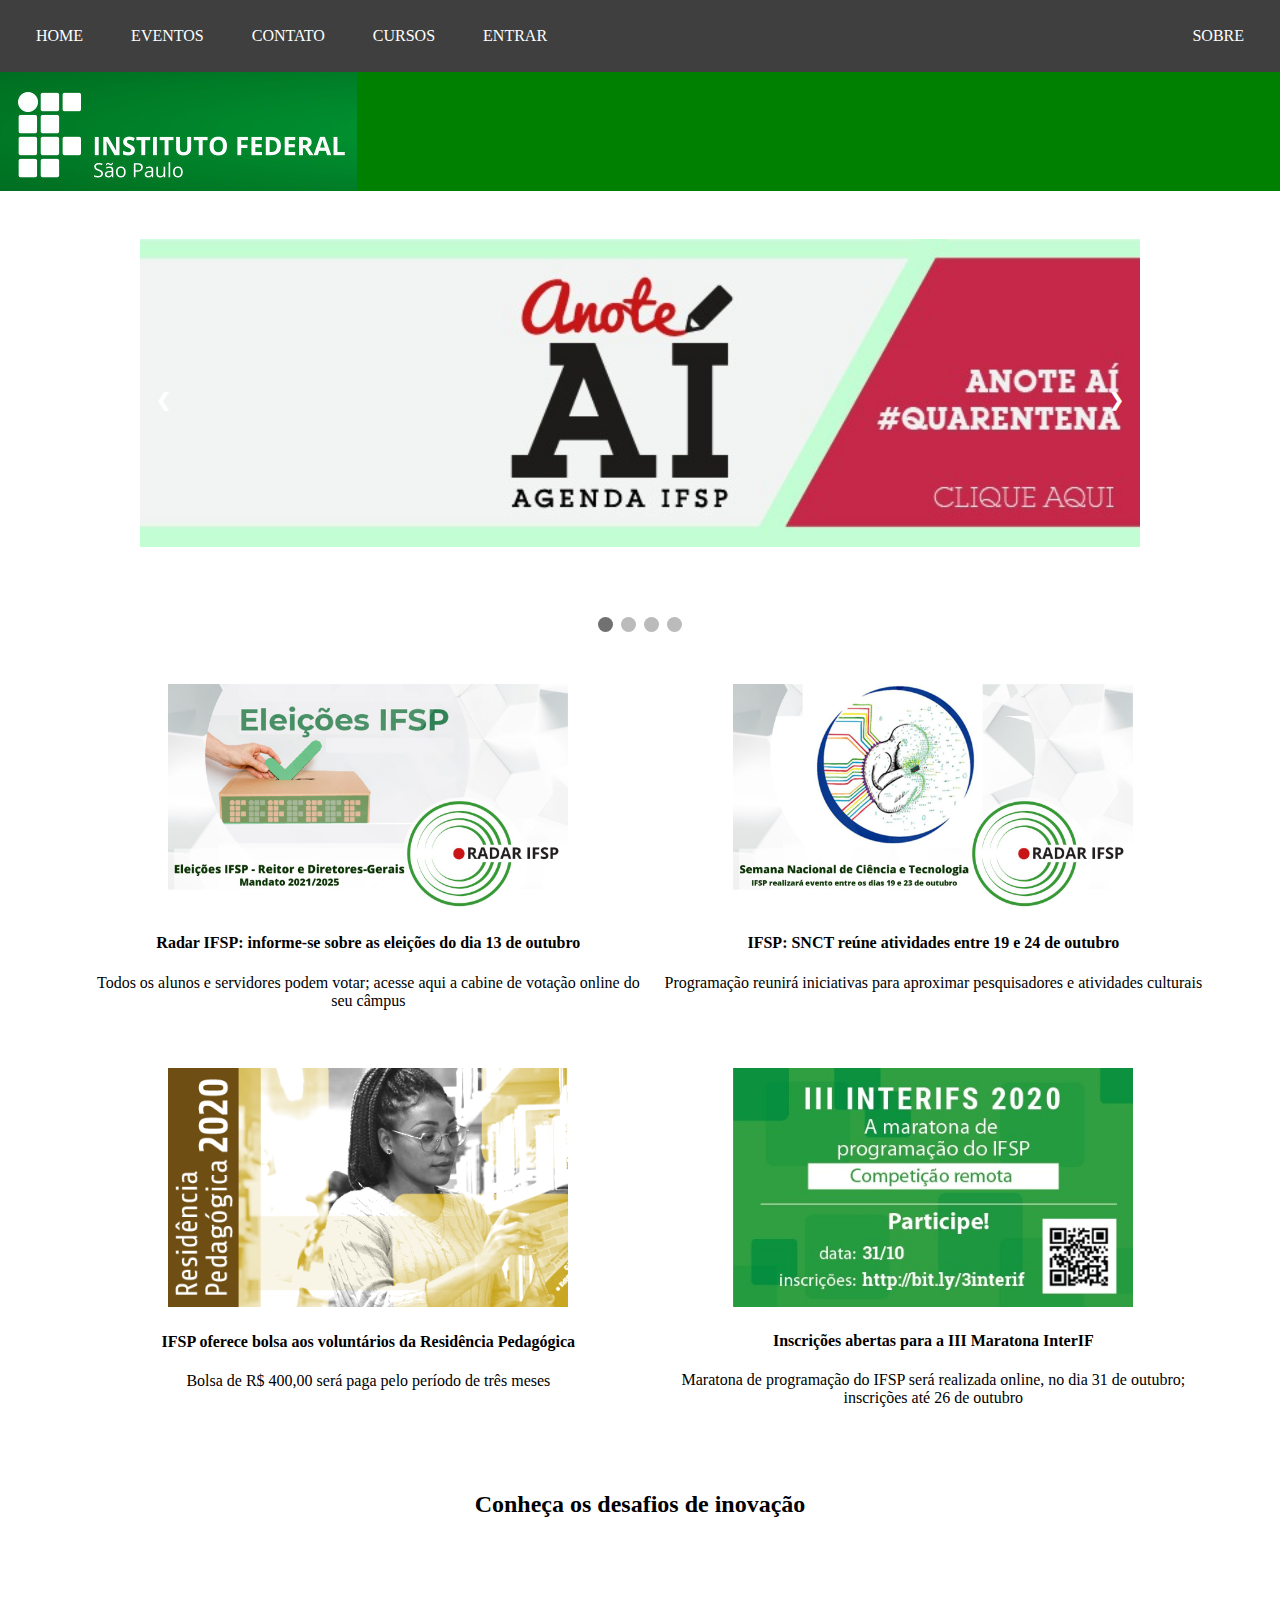
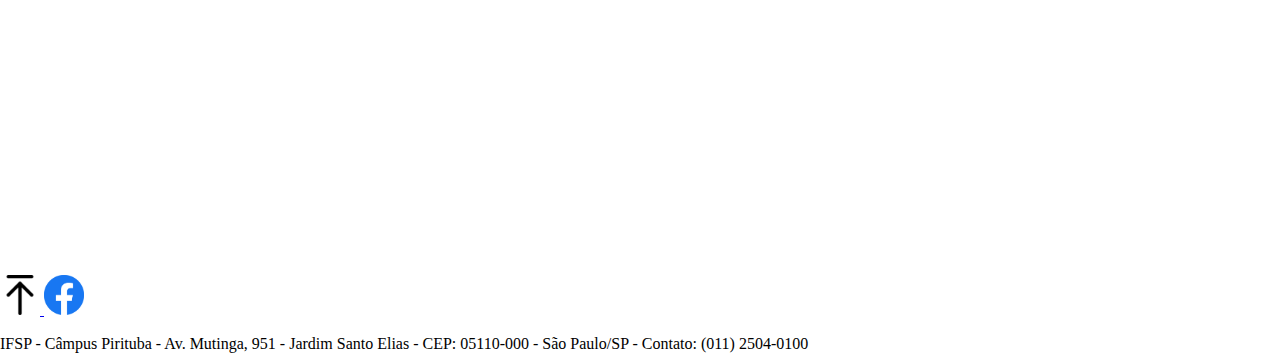
<file: index.html>
<!DOCTYPE html>
<html>

<head>
  <meta charset="utf-8">
  <meta name="viewport" content="width=device-width">
  <title>Desenvolvimento web: Cliente - Semana 9</title>
  <link href="favicon.ico" rel="shortcut icon" type="image/x-icon">
  <link href="style.css" rel="stylesheet" type="text/css" />
</head>

<body>

  <nav class="cabecalho">
  
    <ul class="menu-l">
      <li class="item"><a href="index.html" class="menu-btn">HOME</a></li>
      <li class="item"><a href="eventos.html" class="menu-btn">EVENTOS</a></li>
      <li class="item"><a href="contato.html" class="menu-btn">CONTATO</a></li>

      <div class="dropdown">
        <button class="dropbtn">CURSOS</button>
        <div class="dropdown-content">
          <a href="ads.html">Análise e Desenvolvimeto de Sistemas</a>
          <a href="#">Engenharia de Produção</a>
          <a href="#">Gestão em Tecnologia da Informação</a>
          <a href="#">Letras</a>
          <a href="#">Gestão Pública</a>
        </div>
      </div>
        
      <li class="item"><a href="entrar.html" class="menu-btn">ENTRAR</a></li>
    </ul>
      
      <div class="menu-d">
        <ul class="menu-l">
      <li class="item"><a href="sobre.html" class="menu-btn">SOBRE</a></li>
      </ul>
        
    </div> 
  
  </nav>
  
  <figure class="logo">
    <img src="Logo.jpg" alt="Logo IFSP"/>
  </figure> 

  <!--Cabeçalho até aqui-->

  <div class="infos">

    <div class="slideshow-container">
      
      <div class="mySlides fade">
        <img src="A.png" style="width:100%">
      </div>

      <div class="mySlides fade">
        <img src="B.jpg" style="width:100%">
      </div>

      <div class="mySlides fade">
        <img src="C.jpg" style="width:100%">
      </div>

      <div class="mySlides fade">
        <h2>Conheça os desafios de inovação</h2>
        <iframe width="560" height="315" src="https://www.youtube.com/embed/5g5LQe3m8Po?si=qrplXbUvVbLGB_-I" 
          title="Desafio de Inovação: webinar com executivos da empresa Sem Parar e representantes da Inova IFSP" 
          frameborder="0" 
          allow="accelerometer; autoplay; clipboard-write; encrypted-media; gyroscope; picture-in-picture; web-share" 
          allowfullscreen></iframe>
      </div>

      <a class="prev" onclick="plusSlides(-1)">&#10094;</a>
      <a class="next" onclick="plusSlides(1)">&#10095;</a>
    </div>
    <br>

    <div style="text-align:center">
      <span class="dot" onclick="currentSlide(1)"></span>
      <span class="dot" onclick="currentSlide(2)"></span>
      <span class="dot" onclick="currentSlide(3)"></span>
      <span class="dot" onclick="currentSlide(4)"></span>
    </div>
    
    <div class="grid-container">
      <figure class="grid-item">
        <img src="eleicoes.jpg" alt="Eleições" class="img-grid"/>
        <figcaption class="grid-leg">
          <h4>Radar IFSP: informe-se sobre as eleições do dia 13 de outubro</h4>
          <p>Todos os alunos e servidores podem votar; acesse aqui a cabine de votação online do seu câmpus</p>
      </figure>

      <figure class="grid-item">
        <img src="snct.jpg" alt="Radar" class="img-grid"/>
        <figcaption class="grid-leg">
          <h4>IFSP: SNCT reúne atividades entre 19 e 24 de outubro</h4>
          <p>Programação reunirá iniciativas para aproximar pesquisadores e atividades culturais</p>
      </figure>

      <figure class="grid-item">
        <img src="residencia.png" alt="Residência" class="img-grid"/>
        <figcaption class="grid-leg">
          <h4>IFSP oferece bolsa aos voluntários da Residência Pedagógica</h4>
          <p>Bolsa de R$ 400,00 será paga pelo período de três meses</p>
      </figure>

      <figure class="grid-item">
        <img src="maratona.jpeg" alt="Maratona" class="img-grid"/>
        <figcaption class="grid-leg">
          <h4>Inscrições abertas para a III Maratona InterIF</h4>
          <p>Maratona de programação do IFSP será realizada online, no dia 31 de outubro; inscrições até 26 de outubro</p>
      </figure>

    </div>
    
    <h2>Conheça os desafios de inovação</h2>
    <iframe width="560" height="315" src="https://www.youtube.com/embed/5g5LQe3m8Po?si=qrplXbUvVbLGB_-I" 
      title="Desafio de Inovação: webinar com executivos da empresa Sem Parar e representantes da Inova IFSP" 
      frameborder="0" 
      allow="accelerometer; autoplay; clipboard-write; encrypted-media; gyroscope; picture-in-picture; web-share" 
      allowfullscreen></iframe>
  </div>

  <div class="rodapé">
    <br>
    <a href="#top">
      <img src="MoveTop.png" alt="Ícone ir para início" width="40"/>
    </a>

    <a href="https://www.facebook.com/ifsppirituba">
      <img src="facebook.png" alt="Ícone Facebook" width="40"/>
    </a>

    <p>IFSP - Câmpus Pirituba - Av. Mutinga, 951 - Jardim Santo Elias - CEP: 05110-000 - São Paulo/SP - Contato: (011) 2504-0100</p>
  </div>

  <script src="script.js"></script>
</body>

</html>
</file>
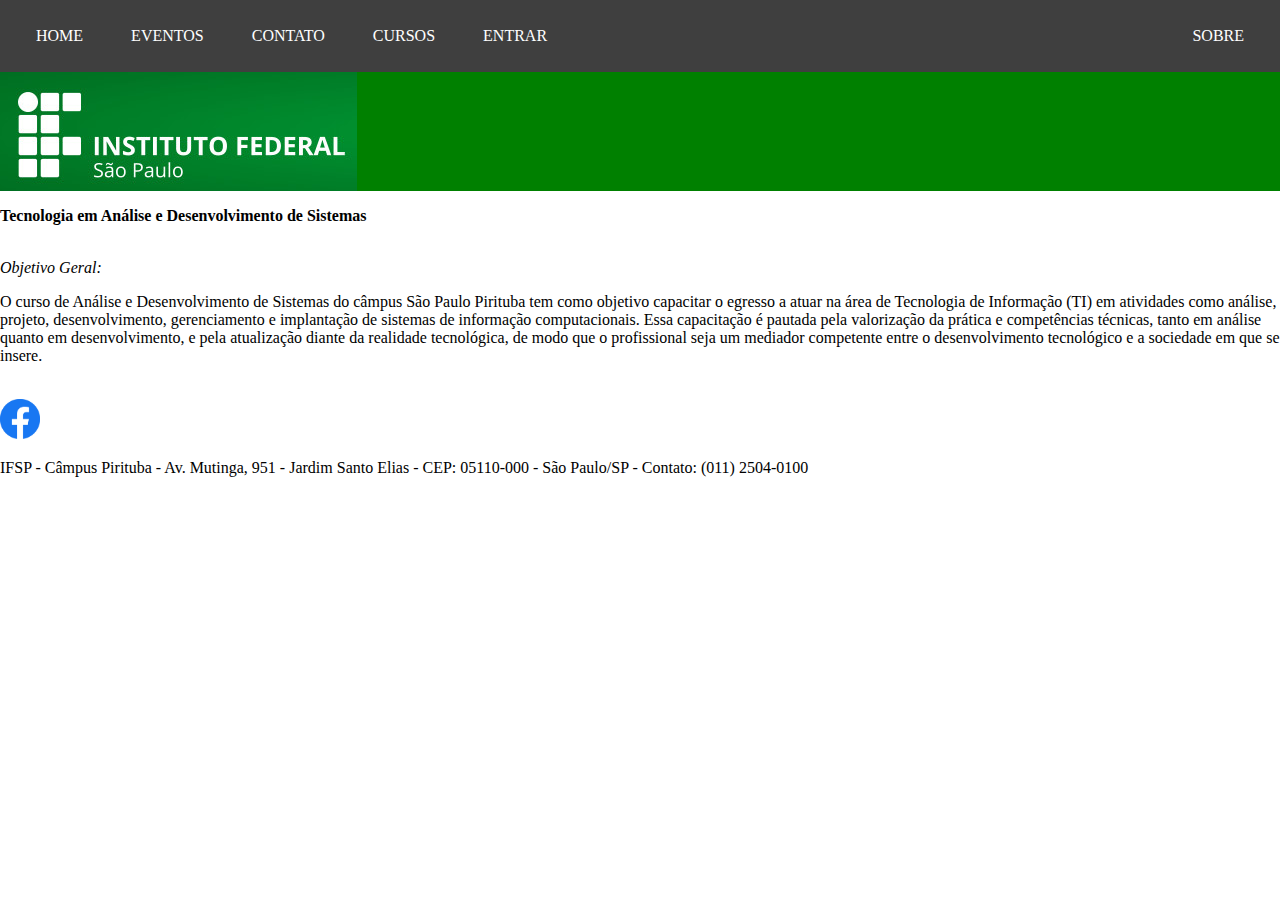
<file: ads.html>
<!DOCTYPE html>
<html>

<head>
  <meta charset="utf-8">
  <meta name="viewport" content="width=device-width">
  <title>Desenvolvimento web: Cliente - Semana 9</title>
  <link href="favicon.ico" rel="shortcut icon" type="image/x-icon">
  <link href="style.css" rel="stylesheet" type="text/css" />
</head>

<body>

  <nav class="cabecalho">

    <ul class="menu-l">
      <li class="item"><a href="index.html" class="menu-btn">HOME</a></li>
      <li class="item"><a href="eventos.html" class="menu-btn">EVENTOS</a></li>
      <li class="item"><a href="contato.html" class="menu-btn">CONTATO</a></li>

      <div class="dropdown">
        <button class="dropbtn">CURSOS</button>
        <div class="dropdown-content">
          <a href="ads.html">Análise e Desenvolvimeto de Sistemas</a>
          <a href="#">Engenharia de Produção</a>
          <a href="#">Gestão em Tecnologia da Informação</a>
          <a href="#">Letras</a>
          <a href="#">Gestão Pública</a>
        </div>
      </div>

      <li class="item"><a href="entrar.html" class="menu-btn">ENTRAR</a></li>
    </ul>

      <div class="menu-d">
        <ul class="menu-l">
      <li class="item"><a href="sobre.html" class="menu-btn">SOBRE</a></li>
      </ul>

    </div> 

  </nav>

  <figure class="logo">
    <img src="Logo.jpg" alt="Logo IFSP"/>
  </figure> 

  <p><strong>Tecnologia em Análise e Desenvolvimento de Sistemas</strong></p>

  <br>

  <em>Objetivo Geral:</em>
  <p>O curso de Análise e Desenvolvimento de Sistemas do câmpus São Paulo Pirituba tem como objetivo capacitar o egresso a atuar na área de Tecnologia de Informação (TI) em atividades como análise, projeto, desenvolvimento, gerenciamento e implantação de sistemas de informação computacionais. Essa capacitação é pautada pela valorização da prática e competências técnicas, tanto em análise quanto em desenvolvimento, e pela atualização diante da realidade tecnológica, de modo que o profissional seja um mediador competente entre o desenvolvimento tecnológico e a sociedade em que se insere.</p>

  <div class="rodapé">
    <br>
    <a href="https://www.facebook.com/ifsppirituba">
      <img src="facebook.png" alt="Ícone Facebook" width="40"/>
    </a>

    <p>IFSP - Câmpus Pirituba - Av. Mutinga, 951 - Jardim Santo Elias - CEP: 05110-000 - São Paulo/SP - Contato: (011) 2504-0100</p>
  </div>

  <script src="script.js"></script>
</body>

</html>
</file>
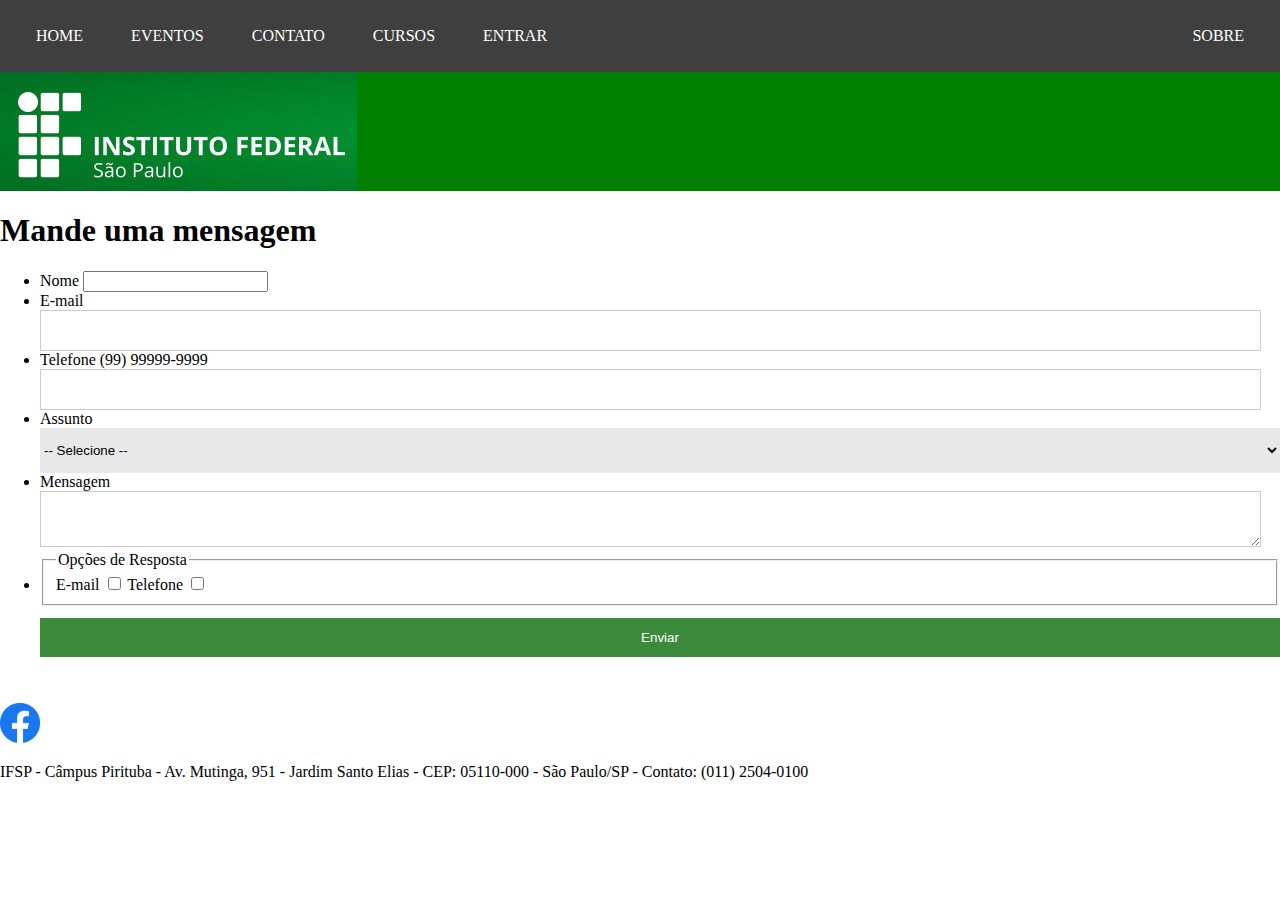
<file: contato.html>
<!DOCTYPE html>
<html>

<head>
  <meta charset="utf-8">
  <meta name="viewport" content="width=device-width">
  <title>Desenvolvimento web: Cliente - Semana 9</title>
  <link href="favicon.ico" rel="shortcut icon" type="image/x-icon">
  <link href="style.css" rel="stylesheet" type="text/css" />
</head>

<body>

  <nav class="cabecalho">

    <ul class="menu-l">
      <li class="item"><a href="index.html" class="menu-btn">HOME</a></li>
      <li class="item"><a href="eventos.html" class="menu-btn">EVENTOS</a></li>
      <li class="item"><a href="contato.html" class="menu-btn">CONTATO</a></li>

      <div class="dropdown">
        <button class="dropbtn">CURSOS</button>
        <div class="dropdown-content">
          <a href="ads.html">Análise e Desenvolvimeto de Sistemas</a>
          <a href="#">Engenharia de Produção</a>
          <a href="#">Gestão em Tecnologia da Informação</a>
          <a href="#">Letras</a>
          <a href="#">Gestão Pública</a>
        </div>
      </div>

      <li class="item"><a href="entrar.html" class="menu-btn">ENTRAR</a></li>
    </ul>

      <div class="menu-d">
        <ul class="menu-l">
      <li class="item"><a href="sobre.html" class="menu-btn">SOBRE</a></li>
      </ul>

    </div> 

  </nav>

  <figure class="logo">
    <img src="Logo.jpg" alt="Logo IFSP"/>
  </figure> 

  <h1>Mande uma mensagem</h1>

  <ul>
    <form>
      <li><a>Nome <input name="usuario" required></a></li>
      <li><a>E-mail <input type="email" required></a></li>
      <li><a>Telefone (99) 99999-9999 <input name="celular" type="tel" pattern="\([0-9]{2}\) [0-9]{5}-[0-9]{4}" required></a></li>
      
      <li><a>Assunto </a>
        <select name="assunto" required>
          <option value="" disabled selected>-- Selecione --</option>
          <option value="v1">Reclamação</option>
          <option value="v2">Sugestão</option>
        </select>
      </li>
      
      <li><a>Mensagem </a><textarea required></textarea></li>
      
      <li><fieldset>
        <legend>Opções de Resposta</legend>
        E-mail <input type="checkbox" value="email" name="lp" required>
        Telefone <input type="checkbox" value="telefone" name="lp" required>
      </fieldset></li>
      
      <input type="submit" value="Enviar"/>
    </form>
  </ul>
  
  <div class="rodapé">
    <br>
    <a href="https://www.facebook.com/ifsppirituba">
      <img src="facebook.png" alt="Ícone Facebook" width="40"/>
    </a>

    <p>IFSP - Câmpus Pirituba - Av. Mutinga, 951 - Jardim Santo Elias - CEP: 05110-000 - São Paulo/SP - Contato: (011) 2504-0100</p>
  </div>

  <script src="script.js"></script>
</body>

</html>
</file>
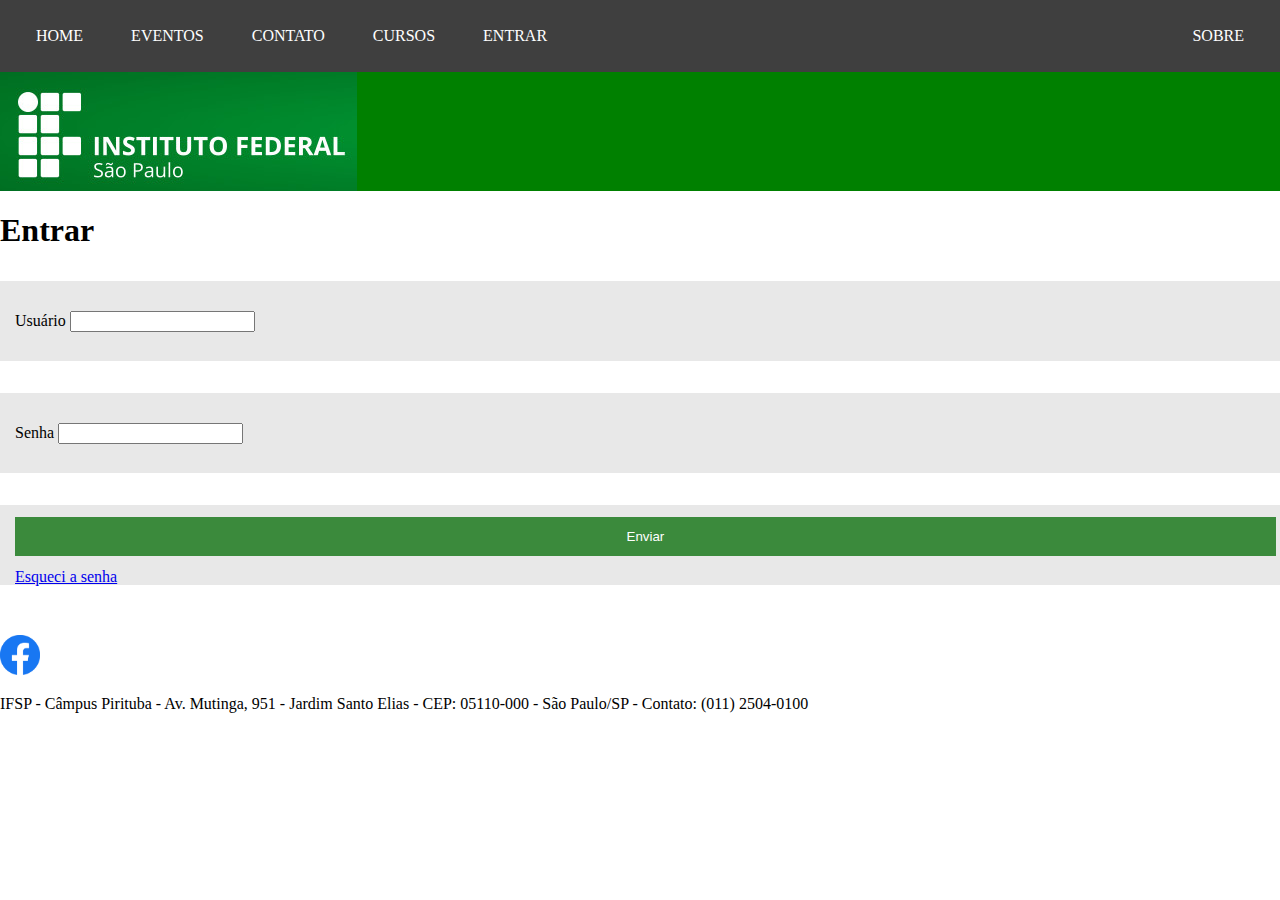
<file: entrar.html>
<!DOCTYPE html>
<html>

<head>
  <meta charset="utf-8">
  <meta name="viewport" content="width=device-width">
  <title>Desenvolvimento web: Cliente - Semana 9</title>
  <link href="favicon.ico" rel="shortcut icon" type="image/x-icon">
  <link href="style.css" rel="stylesheet" type="text/css" />
</head>

<body>

  <nav class="cabecalho">

    <ul class="menu-l">
      <li class="item"><a href="index.html" class="menu-btn">HOME</a></li>
      <li class="item"><a href="eventos.html" class="menu-btn">EVENTOS</a></li>
      <li class="item"><a href="contato.html" class="menu-btn">CONTATO</a></li>

      <div class="dropdown">
        <button class="dropbtn">CURSOS</button>
        <div class="dropdown-content">
          <a href="ads.html">Análise e Desenvolvimeto de Sistemas</a>
          <a href="#">Engenharia de Produção</a>
          <a href="#">Gestão em Tecnologia da Informação</a>
          <a href="#">Letras</a>
          <a href="#">Gestão Pública</a>
        </div>
      </div>

      <li class="item"><a href="entrar.html" class="menu-btn">ENTRAR</a></li>
    </ul>

      <div class="menu-d">
        <ul class="menu-l">
      <li class="item"><a href="sobre.html" class="menu-btn">SOBRE</a></li>
      </ul>

    </div> 

  </nav>

  <figure class="logo">
    <img src="Logo.jpg" alt="Logo IFSP"/>
  </figure> 

  <h1>Entrar</h1>

  <form>
    <div class="caixa-cinza">
      <a>Usuário <input name="usuario" class="user" required></a>
    </div> 

    <div class="caixa-cinza">
      <a>Senha <input name="senha1" type="password" class="senha" required></a>
    </div> 

    <div class="caixa-cinza">
      <input type="submit" value="Enviar"/>
        <a href="#">Esqueci a senha</a>
    </div>
    
  </form>

  <div class="rodapé">
    <br>
    <a href="https://www.facebook.com/ifsppirituba">
      <img src="facebook.png" alt="Ícone Facebook" width="40"/>
    </a>

    <p>IFSP - Câmpus Pirituba - Av. Mutinga, 951 - Jardim Santo Elias - CEP: 05110-000 - São Paulo/SP - Contato: (011) 2504-0100</p>
  </div>

  <script src="script.js"></script>
</body>

</html>
</file>
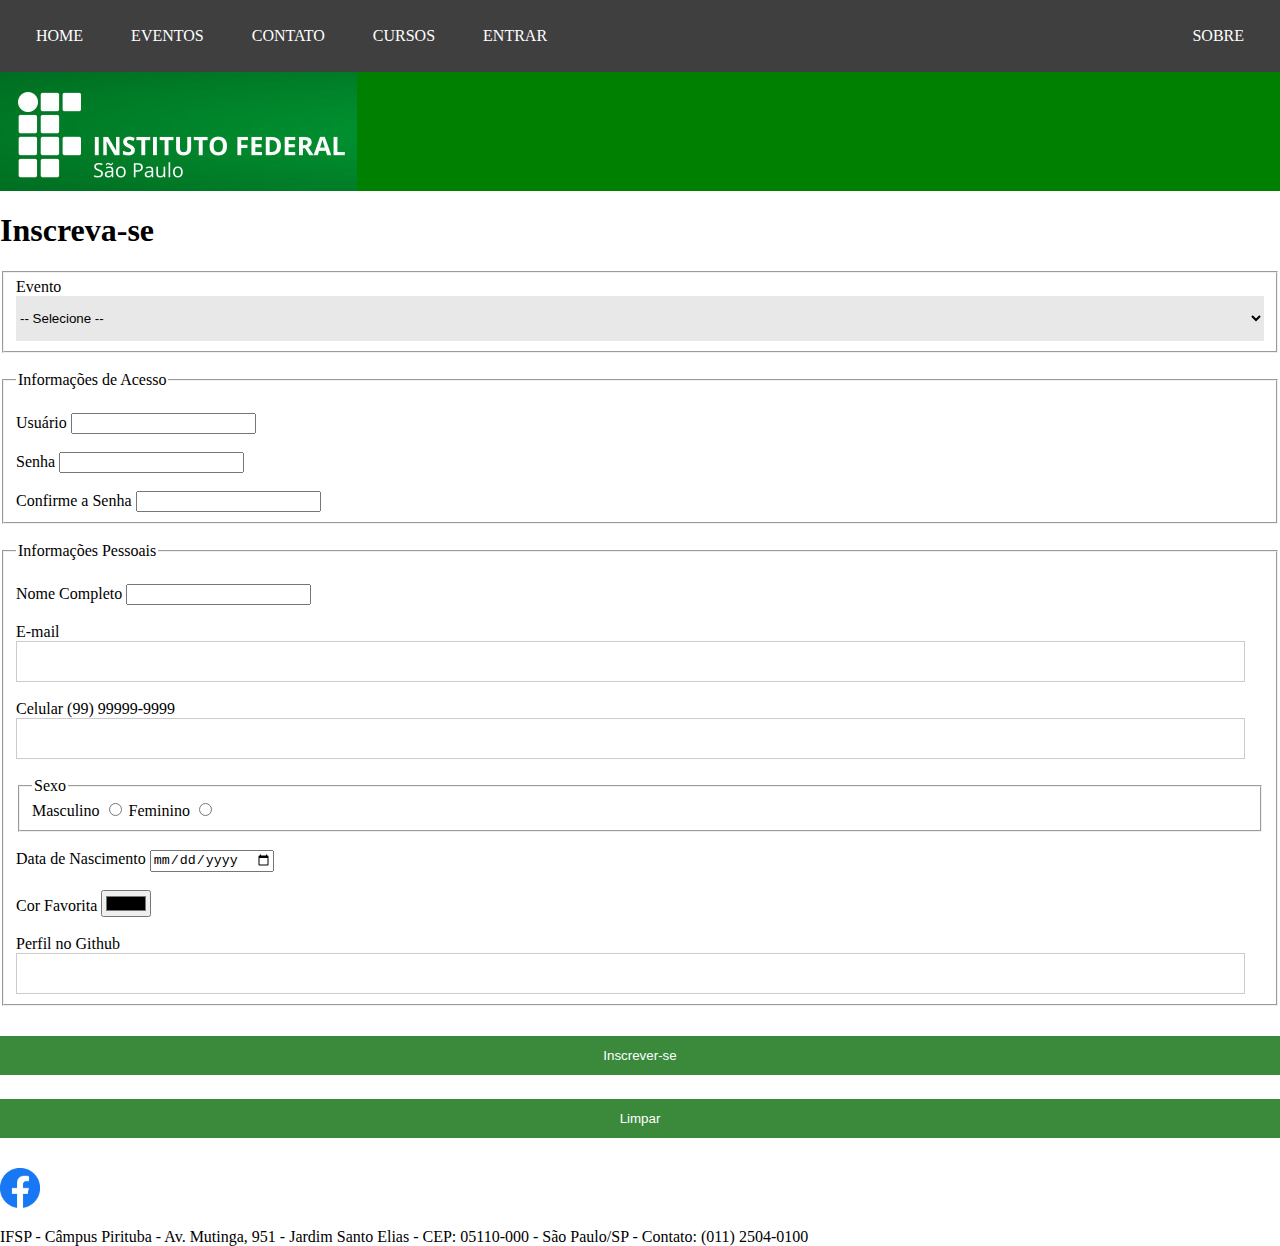
<file: eventos.html>
<!DOCTYPE html>
<html>

<head>
  <meta charset="utf-8">
  <meta name="viewport" content="width=device-width">
  <title>Desenvolvimento web: Cliente - Semana 9</title>
  <link href="favicon.ico" rel="shortcut icon" type="image/x-icon">
  <link href="style.css" rel="stylesheet" type="text/css" />
</head>

<body>

  <nav class="cabecalho">

    <ul class="menu-l">
      <li class="item"><a href="index.html" class="menu-btn">HOME</a></li>
      <li class="item"><a href="eventos.html" class="menu-btn">EVENTOS</a></li>
      <li class="item"><a href="contato.html" class="menu-btn">CONTATO</a></li>

      <div class="dropdown">
        <button class="dropbtn">CURSOS</button>
        <div class="dropdown-content">
          <a href="ads.html">Análise e Desenvolvimeto de Sistemas</a>
          <a href="#">Engenharia de Produção</a>
          <a href="#">Gestão em Tecnologia da Informação</a>
          <a href="#">Letras</a>
          <a href="#">Gestão Pública</a>
        </div>
      </div>

      <li class="item"><a href="entrar.html" class="menu-btn">ENTRAR</a></li>
    </ul>

      <div class="menu-d">
        <ul class="menu-l">
      <li class="item"><a href="sobre.html" class="menu-btn">SOBRE</a></li>
      </ul>

    </div> 

  </nav>

  <figure class="logo">
    <img src="Logo.jpg" alt="Logo IFSP"/>
  </figure> 

  <h1>Inscreva-se</h1>

  <form>
    <fieldset>
      Evento <select name="evento" required>
        <option value="" disabled selected>-- Selecione --</option>
        <option value="v1">Voe sem asas</option>
        <option value="v2">Festa junina</option>
        <option value="v3">Semana da tecnologia</option>
      </select>
    </fieldset>

    <br>
  
    <fieldset>
      <legend>Informações de Acesso</legend><br>
      Usuário <input name="usuario" class="user" required><br>
      <br>
      Senha <input name="senha1" type="password" class="senha" required><br>
      <br>
      Confirme a Senha <input name="senha2" type="password" required><br>
    </fieldset>

    <br>
    
    <fieldset>
      <legend>Informações Pessoais</legend><br>
      Nome Completo <input name="usuario" required><br>
      <br>
      E-mail <input type="email" required><br>
      <br>
      Celular (99) 99999-9999 <input name="celular" type="tel" pattern="\([0-9]{2}\) [0-9]{5}-[0-9]{4}" required><br>
      <br>
      
      <fieldset>
        <legend>Sexo</legend>
        Masculino <input type="radio" value="masculino" name="lp" required>  
        Feminino <input type="radio" value="feminino" name="lp" required>
      </fieldset>
      
      <br>
      Data de Nascimento <input type="date" required><br>
      <br>
      Cor Favorita <input type="color"><br>
      <br>
      Perfil no Github <input type="url" required><br>
    
    </fieldset>

    <br>
    <input type="submit" value="Inscrever-se"/> 
    <input type="reset" value="Limpar"/> 
    
  </form>

  <div class="rodapé">
    <br>
    <a href="https://www.facebook.com/ifsppirituba">
      <img src="facebook.png" alt="Ícone Facebook" width="40"/>
    </a>
    
    <p>IFSP - Câmpus Pirituba - Av. Mutinga, 951 - Jardim Santo Elias - CEP: 05110-000 - São Paulo/SP - Contato: (011) 2504-0100</p>
  </div>

  <script src="script.js"></script>
</body>

</html>
</file>
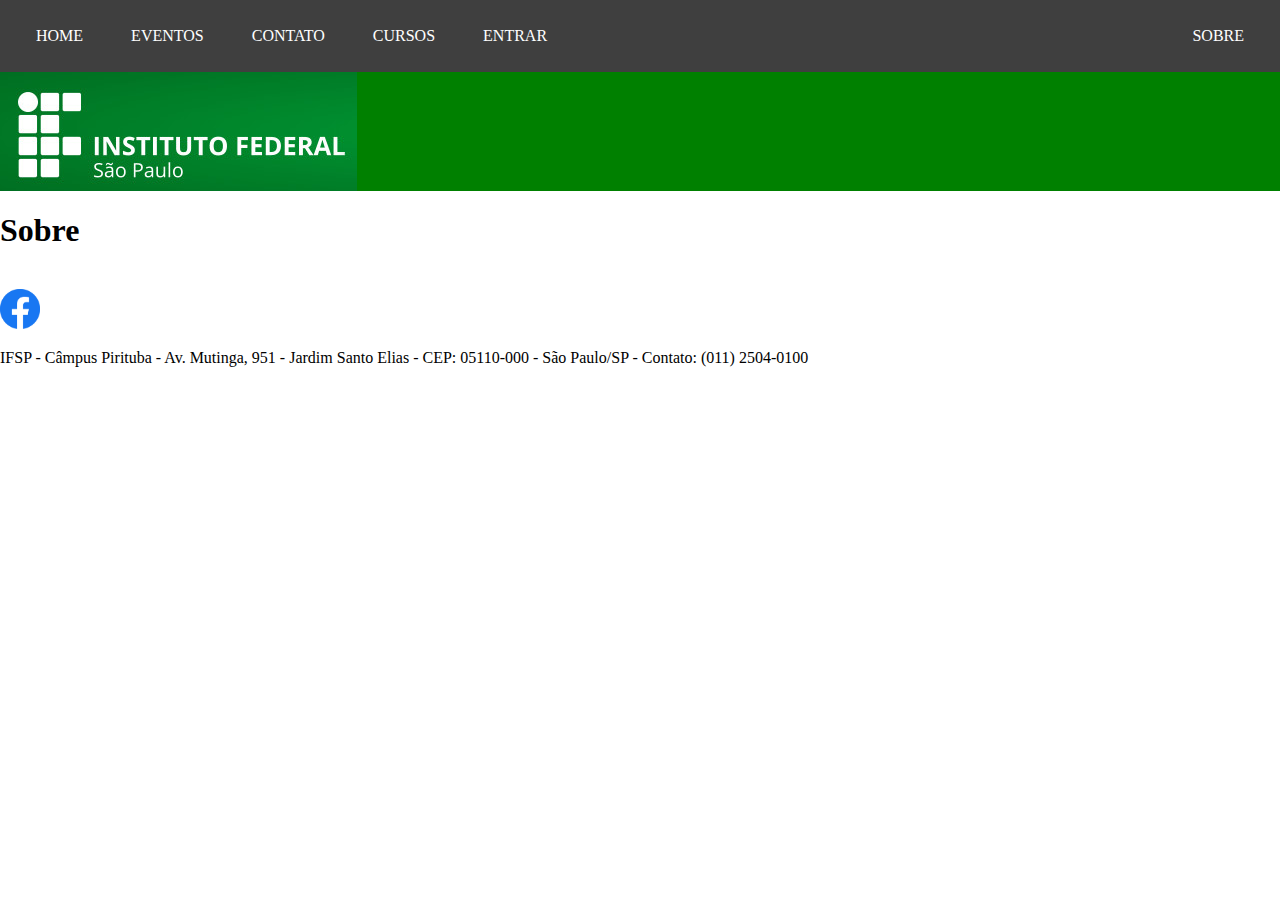
<file: sobre.html>
<!DOCTYPE html>
<html>

<head>
  <meta charset="utf-8">
  <meta name="viewport" content="width=device-width">
  <title>Desenvolvimento web: Cliente - Semana 9</title>
  <link href="favicon.ico" rel="shortcut icon" type="image/x-icon">
  <link href="style.css" rel="stylesheet" type="text/css" />
</head>

<body>

  <nav class="cabecalho">

    <ul class="menu-l">
      <li class="item"><a href="index.html" class="menu-btn">HOME</a></li>
      <li class="item"><a href="eventos.html" class="menu-btn">EVENTOS</a></li>
      <li class="item"><a href="contato.html" class="menu-btn">CONTATO</a></li>

      <div class="dropdown">
        <button class="dropbtn">CURSOS</button>
        <div class="dropdown-content">
          <a href="ads.html">Análise e Desenvolvimeto de Sistemas</a>
          <a href="#">Engenharia de Produção</a>
          <a href="#">Gestão em Tecnologia da Informação</a>
          <a href="#">Letras</a>
          <a href="#">Gestão Pública</a>
        </div>
      </div>

      <li class="item"><a href="entrar.html" class="menu-btn">ENTRAR</a></li>
    </ul>

      <div class="menu-d">
        <ul class="menu-l">
      <li class="item"><a href="sobre.html" class="menu-btn">SOBRE</a></li>
      </ul>

    </div> 

  </nav>

  <figure class="logo">
    <img src="Logo.jpg" alt="Logo IFSP"/>
  </figure> 

  <h1>Sobre</h1>

  <div class="rodapé">
    <br>
    <a href="https://www.facebook.com/ifsppirituba">
      <img src="facebook.png" alt="Ícone Facebook" width="40"/>
    </a>

    <p>IFSP - Câmpus Pirituba - Av. Mutinga, 951 - Jardim Santo Elias - CEP: 05110-000 - São Paulo/SP - Contato: (011) 2504-0100</p>
  </div>

  <script src="script.js"></script>
</body>

</html>
</file>
<file: style.css>
html, body {
  margin: 0;
  padding: 0;
  width: 100%;
  height: 100%;
}

.evento {
  position: relative;
  left: 40px;
}

.menu-btn, .dropbtn {
  background-color: #3f3f3f;
  color: white;
  padding: 16px;
  font-size: 16px;
  border: none;
  text-decoration: none;
  display: block;
  font-family: inherit;
}

.menu-btn:hover, .dropbtn:hover {
  background-color: red;
}

.dropdown {
  position: relative;
  display: inline-block;
}

.dropdown-content {
  display: none;
  position: absolute;
  background-color: #f1f1f1;
  min-width: 160px;
  box-shadow: 0px 8px 16px 0px rgba(0,0,0,0.2);
  z-index: 1;
}

.dropdown-content a {
  color: black;
  padding: 12px 16px;
  text-decoration: none;
  display: block;
}

.dropdown-content a:hover {
  background-color: #ddd;
}

.dropdown:hover .dropdown-content {
  display: block;
}

.dropdown:hover .dropbtn {
  background-color: red;
}

.cabecalho {
  display: flex;
  list-style: none;
  justify-content: space-between;
  background-color: #3f3f3f;
  align-items: center;
  height: 8vh;
  padding: 0 20px;
}

.menu-l {
  list-style-type: none;
  display: flex;
  padding: 0;
  margin: 0;
  gap: 1rem;
}

.menu-d {
  display: flex;
  gap: 1rem;
  margin-left: auto;
  align-items: center;
}

.logo {
  margin: 0;
  padding: 0;
  display: flex;
  background-color: green;
}

.infos {
  text-align: center;
}

.grid-container {
  display: grid;
  grid-template-columns: 1fr 1fr;
  gap: 10px;
  padding: 2rem 5rem;
}

.grid-item {
  width: 98.5%;
  margin-left: 15px;
}

.grid-item img {
  max-width: 25rem;
  width: 100%;
  height: auto;
}

select {
width: 100%;
height: 5vh;
background-color: #e8e8e8;
border: none;
}

input[type="submit"], input[type="reset"] {
  width: 100%;
  background-color: #3b8a3c;
  color: #FFF;
  border: none;
  padding: .75rem;
  margin: .75rem 0;
  cursor: pointer;
}

input[type="email"],
input[type="tel"],
input[type="url"], textarea {
  width: 98.5%;
  border: 1px solid #ccc;
  padding: .75rem;
}

.caixa-cinza {
  background-color: #e8e8e8;
  margin: 2rem 0;
  height: 5rem;
  display: flex;
  flex-direction: column;
  justify-content: center;
}

.caixa-cinza a {
  margin-left: 15px;
}

.caixa-cinza input[type="submit"] {
  width: 98.5%;
  margin-left: 15px;
}

/*Slideshow*/

* {box-sizing:border-box}

.slideshow-container {
  max-width: 1000px;
  position: relative;
  margin: 3rem auto;
}

.mySlides {
  display: none;
}

.prev, .next {
  cursor: pointer;
  position: absolute;
  top: 50%;
  width: auto;
  margin-top: -22px;
  padding: 16px;
  color: white;
  font-weight: bold;
  font-size: 18px;
  transition: 0.6s ease;
  border-radius: 0 3px 3px 0;
  user-select: none;
}

.next {
  right: 0;
  border-radius: 3px 0 0 3px;
}

.prev {
  left: 0;
  border-radius: 3px 0 0 3px;
}

.prev:hover, .next:hover {
  background-color: rgba(0,0,0,0.8);
}

.dot {
  cursor: pointer;
  height: 15px;
  width: 15px;
  margin: 0 2px;
  background-color: #bbb;
  border-radius: 50%;
  display: inline-block;
  transition: background-color 0.6s ease;
}

.active, .dot:hover {
  background-color: #717171;
}

.fade {
  animation-name: fade;
  animation-duration: 1.5s;
}

@keyframes fade {
  from {opacity: .4}
  to {opacity: 1}
}
</file>
